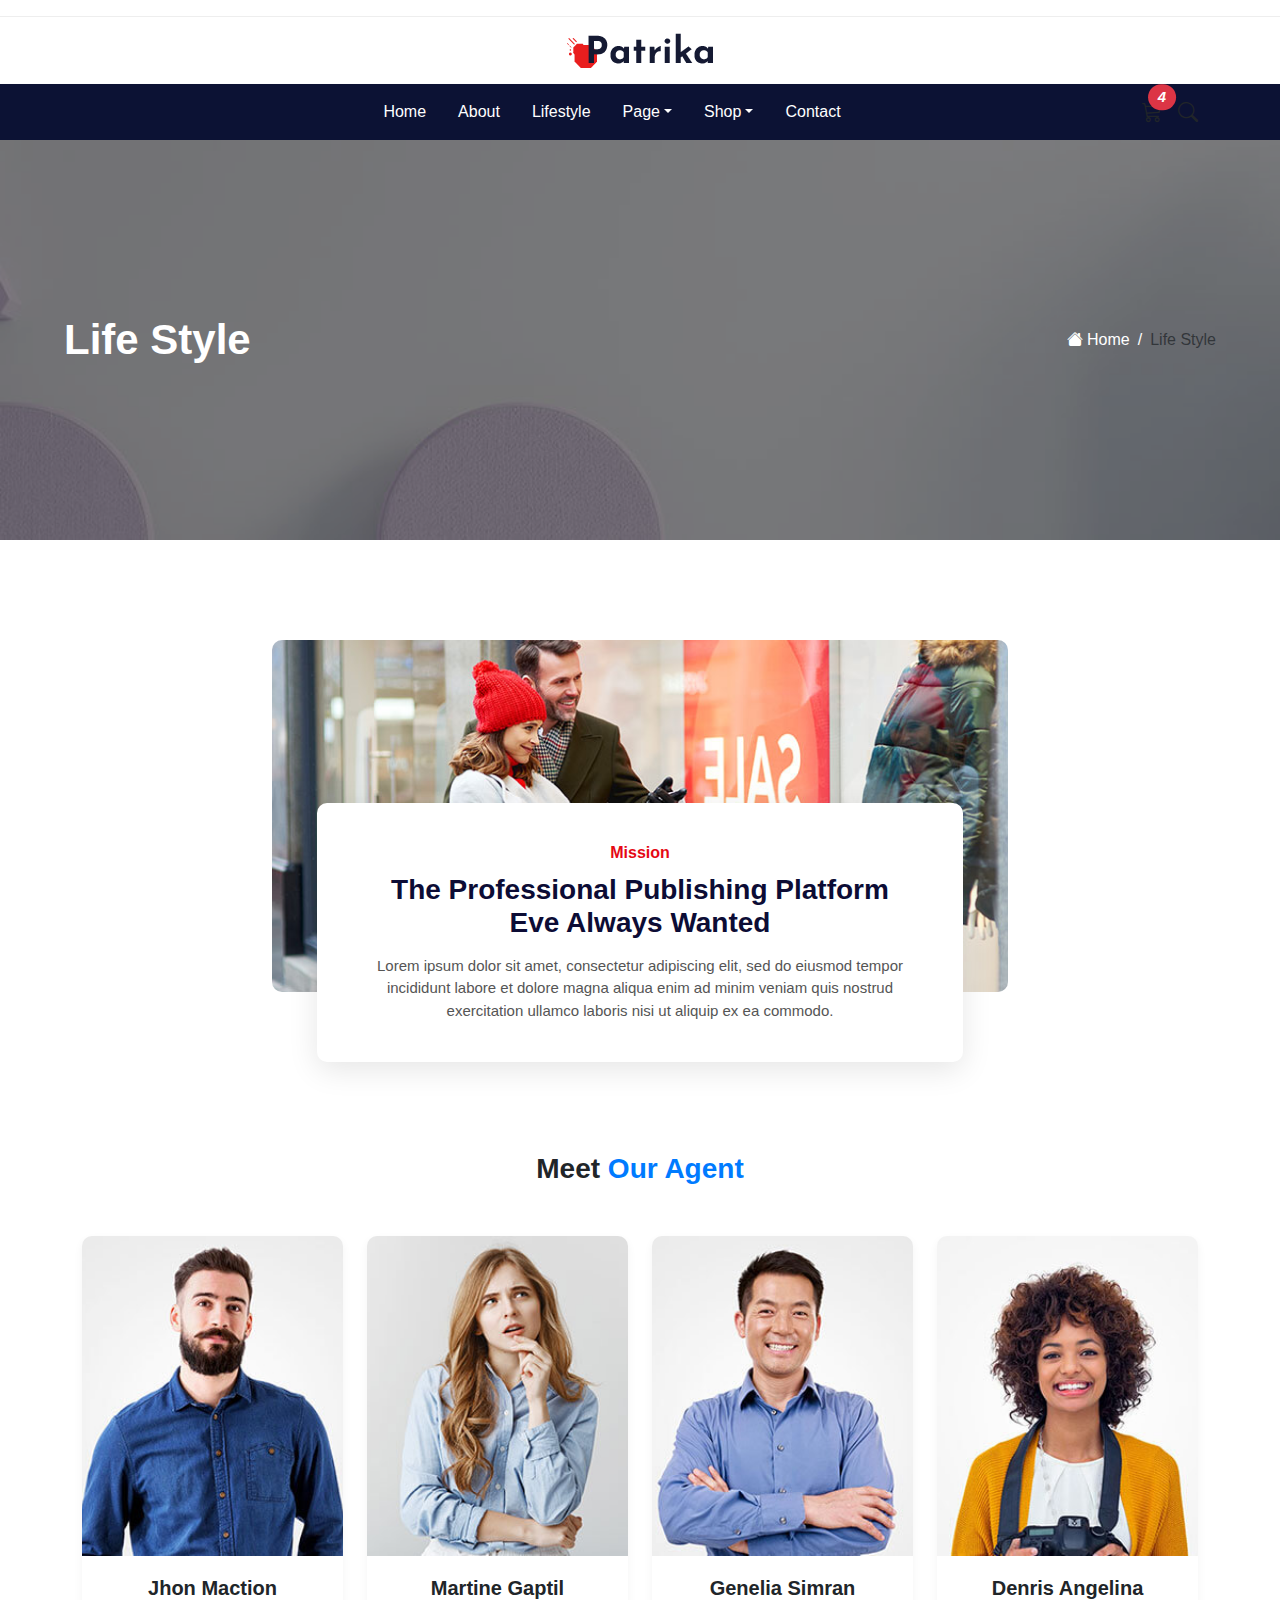
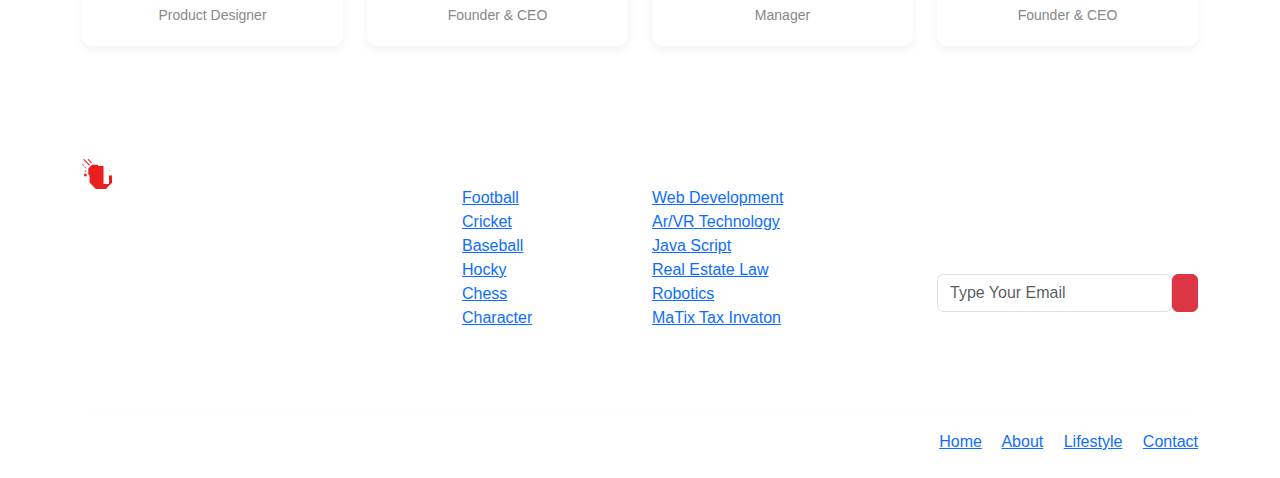
<file: about.html>
<!DOCTYPE html>
<html lang="en">

<head>
    <meta charset="UTF-8" />
    <meta name="viewport" content="width=device-width, initial-scale=1.0" />
    <title>Patrika - Lifestyle</title>
    <!-- Bootstrap CSS -->
    <link rel="stylesheet" href="css/bootstrap.min.css">
    <link href="https://cdn.jsdelivr.net/npm/bootstrap-icons@1.11.3/font/bootstrap-icons.css" rel="stylesheet">
    <link rel="stylesheet" href="css/lifestyle.css">

    <link rel="stylesheet" href="css/style.css">

</head>

<body>

    <!-- Top Bar -->
    <div class="top-bar">
        <div class="container d-flex justify-content-end">
            <div class="social-icons">
                <i class="bi bi-facebook"></i>
                <i class="bi bi-twitter"></i>
                <i class="bi bi-instagram"></i>
            </div>
        </div>
    </div>

    <!-- Logo (center top) -->
    <div class="text-center py-3">
        <img src="images/logo (1).png" alt="Patrika Logo" class="logo-img">
    </div>

    <!-- Navbar -->
    <nav class="navbar navbar-expand-lg bg-primary-600 shadow-sm">
        <div class="container">
            <button class="navbar-toggler" type="button" data-bs-toggle="collapse" data-bs-target="#navbarNav">
      <span class="navbar-toggler-icon"></span>
    </button>

            <div class="collapse navbar-collapse justify-content-center" id="navbarNav">
                <ul class="navbar-nav">
                    <li class="nav-item"><a class="nav-link active" href="./index.html">Home</a></li>
                    <li class="nav-item"><a class="nav-link" href="#">About</a></li>
                    <li class="nav-item"><a class="nav-link" href="./lifestyle.html">Lifestyle</a></li>

                    <li class="nav-item dropdown">
                        <a class="nav-link dropdown-toggle" href="#" id="pagesDropdown" role="button" data-bs-toggle="dropdown">Page</a>
                        <ul class="dropdown-menu">
                            <li><a class="dropdown-item" href="#">Page 1</a></li>
                            <li><a class="dropdown-item" href="#">Page 2</a></li>
                        </ul>
                    </li>

                    <li class="nav-item dropdown">
                        <a class="nav-link dropdown-toggle" href="#" id="shopDropdown" role="button" data-bs-toggle="dropdown">Shop</a>
                        <ul class="dropdown-menu">
                            <li><a class="dropdown-item" href="#">Shop 1</a></li>
                            <li><a class="dropdown-item" href="#">Shop 2</a></li>
                        </ul>
                    </li>

                    <li class="nav-item"><a class="nav-link" href="./contact.html">Contact</a></li>
                </ul>
            </div>

            <div class="d-flex align-items-center">
                <i class="bi bi-cart3 fs-5 me-3 position-relative">
        <span class="position-absolute top-0 start-100 translate-middle badge rounded-pill bg-danger">4</span>
      </i>
                <i class="bi bi-search fs-5"></i>
            </div>
        </div>
    </nav>

    <!-- Hero Section -->
    <section class="hero-section">
        <div class="hero-content container-fluid">
            <h1 class="hero-title">Life Style</h1>
            <nav aria-label="breadcrumb">
                <ol class="breadcrumb">
                    <li class="breadcrumb-item"><a href="#"><i class="bi bi-house-fill"></i> Home</a></li>
                    <li class="breadcrumb-item active" aria-current="page">Life Style</li>
                </ol>
            </nav>
        </div>
    </section>

    <!--picture-->
    <section class="mission-section">
        <div class="container position-relative">
            <div class="row justify-content-center">
                <div class="col-lg-8 col-md-10 mission-img-wrapper">
                    <img src="images/about.jpg" alt="Mission Image" class="mission-img">

                    <!-- Overlapping mission box -->
                    <div class="mission-content">
                        <h6>Mission</h6>
                        <h3>The Professional Publishing Platform Eve Always Wanted</h3>
                        <p>Lorem ipsum dolor sit amet, consectetur adipiscing elit, sed do eiusmod tempor incididunt labore et dolore magna aliqua enim ad minim veniam quis nostrud exercitation ullamco laboris nisi ut aliquip ex ea commodo.</p>
                    </div>
                </div>
            </div>
        </div>
    </section>
    <!--meet agent section-->
    <section class="agent-section">
        <div class="container">
            <h3>Meet <span>Our Agent</span></h3>

            <div class="row g-4 justify-content-center">

                <!-- Agent 1 -->
                <div class="col-12 col-sm-6 col-md-4 col-lg-3">
                    <div class="agent-card">
                        <div class="agent-img">
                            <img src="images/team1.jpg" alt="Jhon Maction">
                            <div class="social-icons">
                                <a href="#"><i class="bi bi-dribbble"></i></a>
                                <a href="#"><i class="bi bi-twitter"></i></a>
                                <a href="#"><i class="bi bi-behance"></i></a>
                                <a href="#"><i class="bi bi-bar-chart"></i></a>
                            </div>
                        </div>
                        <div class="agent-info">
                            <h5>Jhon Maction</h5>
                            <p>Product Designer</p>
                        </div>
                    </div>
                </div>

                <!-- Agent 2 -->
                <div class="col-12 col-sm-6 col-md-4 col-lg-3">
                    <div class="agent-card">
                        <div class="agent-img">
                            <img src="images/team2.jpg" alt="Martine Gaptil">
                            <div class="social-icons">
                                <a href="#"><i class="bi bi-dribbble"></i></a>
                                <a href="#"><i class="bi bi-twitter"></i></a>
                                <a href="#"><i class="bi bi-behance"></i></a>
                                <a href="#"><i class="bi bi-bar-chart"></i></a>
                            </div>
                        </div>
                        <div class="agent-info">
                            <h5>Martine Gaptil</h5>
                            <p>Founder & CEO</p>
                        </div>
                    </div>
                </div>

                <!-- Agent 3 -->
                <div class="col-12 col-sm-6 col-md-4 col-lg-3">
                    <div class="agent-card">
                        <div class="agent-img">
                            <img src="images/team3.jpg" alt="Genelia Simran">
                            <div class="social-icons">
                                <a href="#"><i class="bi bi-dribbble"></i></a>
                                <a href="#"><i class="bi bi-twitter"></i></a>
                                <a href="#"><i class="bi bi-behance"></i></a>
                                <a href="#"><i class="bi bi-bar-chart"></i></a>
                            </div>
                        </div>
                        <div class="agent-info">
                            <h5>Genelia Simran</h5>
                            <p>Manager</p>
                        </div>
                    </div>
                </div>

                <!-- Agent 4 -->
                <div class="col-12 col-sm-6 col-md-4 col-lg-3">
                    <div class="agent-card">
                        <div class="agent-img">
                            <img src="images/team4.jpg" alt="Denris Angelina">
                            <div class="social-icons">
                                <a href="#"><i class="bi bi-dribbble"></i></a>
                                <a href="#"><i class="bi bi-twitter"></i></a>
                                <a href="#"><i class="bi bi-behance"></i></a>
                                <a href="#"><i class="bi bi-bar-chart"></i></a>
                            </div>
                        </div>
                        <div class="agent-info">
                            <h5>Denris Angelina</h5>
                            <p>Founder & CEO</p>
                        </div>
                    </div>
                </div>

            </div>
        </div>
    </section>

    <!-- Footer Section -->
    <div class="footer text-white pt-5 pb-4">
        <div class="container">
            <div class="row">

                <!-- Logo & Contact -->
                <div class="col-md-4 mb-4">

                    <a class="footer-logo logo-wrapper" href="#">
                        <img class="img-fluid" src="./images/logo.png" alt="Potrika">
                    </a>
                    <p>Lorem ipsum dolor sit a adipisicing elit, sed do eiusmod tempor</p>

                    <div class="footer-contact">
                        <p><i class="fa-solid fa-location-dot"></i> 7C New York</p>
                        <p><i class="fa-solid fa-phone"></i> (800) 123 456 789</p>
                        <p><i class="fa-solid fa-envelope"></i> Example@Mail.Com</p>
                    </div>
                </div>

                <!-- Sports Links -->
                <div class="col-md-2 mb-4">
                    <h5 class="footer-title">Sports</h5>
                    <ul class="list-unstyled">
                        <li><a href="#">Football</a></li>
                        <li><a href="#">Cricket</a></li>
                        <li><a href="#">Baseball</a></li>
                        <li><a href="#">Hocky</a></li>
                        <li><a href="#">Chess</a></li>
                        <li><a href="#">Character</a></li>
                    </ul>
                </div>

                <!-- Technology Link -->
                <div class="col-md-3 mb-4">
                    <h5 class="footer-title">Technology</h5>
                    <ul class="list-unstyled">
                        <li><a href="#">Web Development</a></li>
                        <li><a href="#">Ar/VR Technology</a></li>
                        <li><a href="#">Java Script</a></li>
                        <li><a href="#">Real Estate Law</a></li>
                        <li><a href="#">Robotics</a></li>
                        <li><a href="#">MaTix Tax Invaton</a></li>
                    </ul>
                </div>

                <!-- Subscribe  -->
                <div class="col-md-3 mb-4">
                    <h5 class="footer-title">Subscribe</h5>
                    <p>Lorem ipsum dolor si consecte adipisicing elit, sed eiusmot incididunt ut labore et</p>
                    <form class="d-flex">
                        <input type="email" class="form-control" placeholder="Type Your Email">
                        <button class="btn btn-danger"><i class="fa-solid fa-paper-plane"></i></button>
                    </form>
                    <div class="footer-social mt-3">
                        <a href="#"><i class="fab fa-facebook-f"></i></a>
                        <a href="#"><i class="fab fa-twitter"></i></a>
                        <a href="#"><i class="fab fa-skype"></i></a>
                        <a href="#"><i class="fab fa-instagram"></i></a>
                    </div>
                </div>

            </div>

            <hr class="border-light">

            <!-- Bottom Bar -->
            <div class="row">
                <div class="col-md-6">
                    <p class="mb-0">Copyright 2021 AI Right Reserved</p>
                </div>
                <div class="col-md-6 text-md-end">
                    <a href="#" class="me-3">Home</a>
                    <a href="#" class="me-3">About</a>
                    <a href="#" class="me-3">Lifestyle</a>
                    <a href="#">Contact</a>
                </div>
            </div>



            <!-- Bootstrap JS -->
            <script src="./js/bootstrap.bundle.min.js"></script>
</body>

</html>
</file>
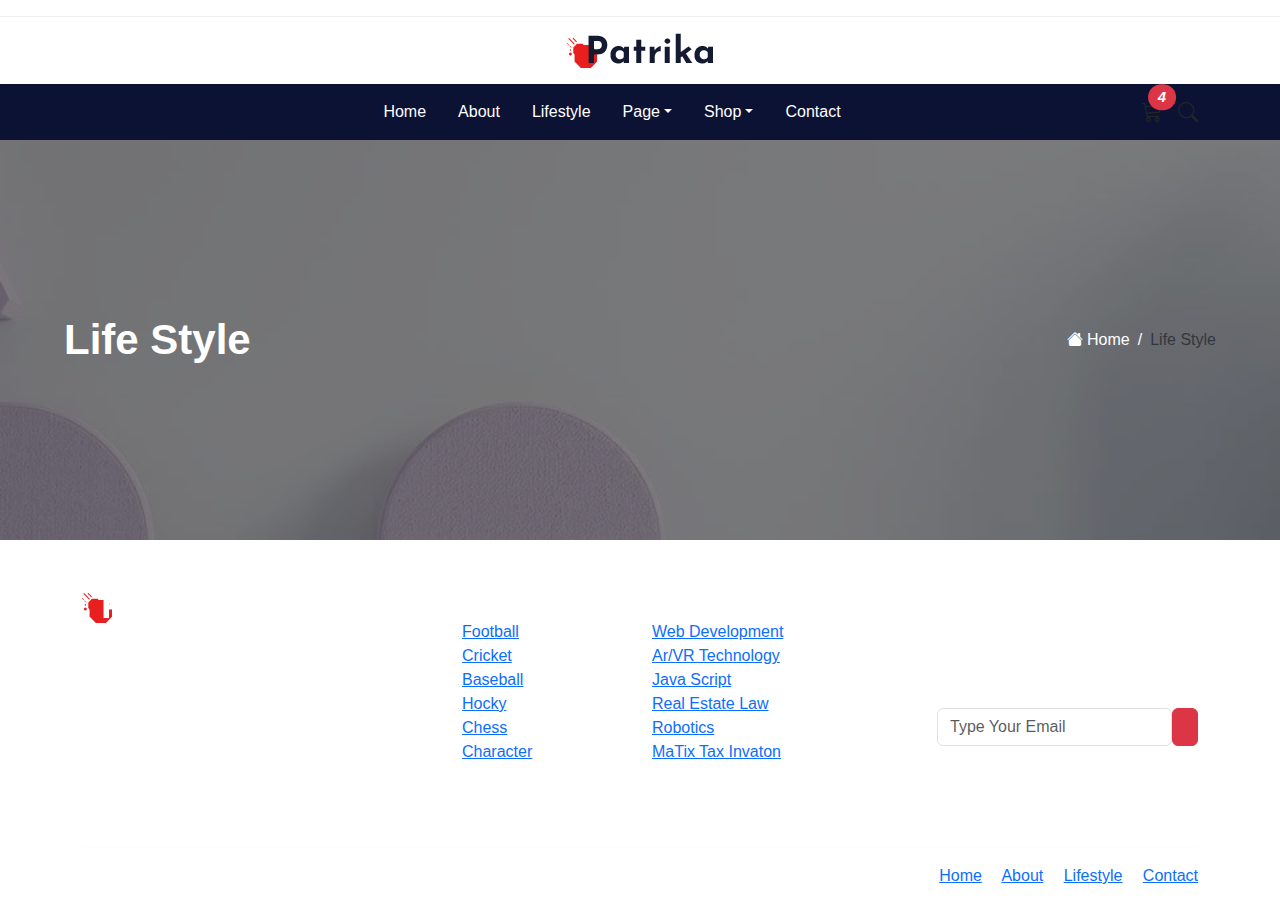
<file: contact.html>
<!DOCTYPE html>
<html lang="en">

<head>
    <meta charset="UTF-8" />
    <meta name="viewport" content="width=device-width, initial-scale=1.0" />
    <title>Patrika - Lifestyle</title>
    <!-- Bootstrap CSS -->
    <link rel="stylesheet" href="css/bootstrap.min.css">
    <link href="https://cdn.jsdelivr.net/npm/bootstrap-icons@1.11.3/font/bootstrap-icons.css" rel="stylesheet">
    <link rel="stylesheet" href="css/lifestyle.css">

    <link rel="stylesheet" href="css/style.css">

</head>

<body>

    <!-- Top Bar -->
    <div class="top-bar">
        <div class="container d-flex justify-content-end">
            <div class="social-icons">
                <i class="bi bi-facebook"></i>
                <i class="bi bi-twitter"></i>
                <i class="bi bi-instagram"></i>
            </div>
        </div>
    </div>

    <!-- Logo (center top) -->
    <div class="text-center py-3">
        <img src="images/logo (1).png" alt="Patrika Logo" class="logo-img">
    </div>

    <!-- Navbar -->
    <nav class="navbar navbar-expand-lg bg-primary-600 shadow-sm">
        <div class="container">
            <button class="navbar-toggler" type="button" data-bs-toggle="collapse" data-bs-target="#navbarNav">
      <span class="navbar-toggler-icon"></span>
    </button>

            <div class="collapse navbar-collapse justify-content-center" id="navbarNav">
                <ul class="navbar-nav">
                    <li class="nav-item"><a class="nav-link active" href="./index.html">Home</a></li>
                    <li class="nav-item"><a class="nav-link" href="#">About</a></li>
                    <li class="nav-item"><a class="nav-link" href="./lifestyle.html">Lifestyle</a></li>

                    <li class="nav-item dropdown">
                        <a class="nav-link dropdown-toggle" href="#" id="pagesDropdown" role="button" data-bs-toggle="dropdown">Page</a>
                        <ul class="dropdown-menu">
                            <li><a class="dropdown-item" href="#">Page 1</a></li>
                            <li><a class="dropdown-item" href="#">Page 2</a></li>
                        </ul>
                    </li>

                    <li class="nav-item dropdown">
                        <a class="nav-link dropdown-toggle" href="#" id="shopDropdown" role="button" data-bs-toggle="dropdown">Shop</a>
                        <ul class="dropdown-menu">
                            <li><a class="dropdown-item" href="#">Shop 1</a></li>
                            <li><a class="dropdown-item" href="#">Shop 2</a></li>
                        </ul>
                    </li>

                    <li class="nav-item"><a class="nav-link" href="./contact.html">Contact</a></li>
                </ul>
            </div>

            <div class="d-flex align-items-center">
                <i class="bi bi-cart3 fs-5 me-3 position-relative">
        <span class="position-absolute top-0 start-100 translate-middle badge rounded-pill bg-danger">4</span>
      </i>
                <i class="bi bi-search fs-5"></i>
            </div>
        </div>
    </nav>

    <!-- Hero Section -->
    <section class="hero-section">
        <div class="hero-content container-fluid">
            <h1 class="hero-title">Life Style</h1>
            <nav aria-label="breadcrumb">
                <ol class="breadcrumb">
                    <li class="breadcrumb-item"><a href="#"><i class="bi bi-house-fill"></i> Home</a></li>
                    <li class="breadcrumb-item active" aria-current="page">Life Style</li>
                </ol>
            </nav>
        </div>
    </section>

    <!-- Footer Section -->
    <div class="footer text-white pt-5 pb-4">
        <div class="container">
            <div class="row">

                <!-- Logo & Contact -->
                <div class="col-md-4 mb-4">

                    <a class="footer-logo logo-wrapper" href="#">
                        <img class="img-fluid" src="./images/logo.png" alt="Potrika">
                    </a>
                    <p>Lorem ipsum dolor sit a adipisicing elit, sed do eiusmod tempor</p>

                    <div class="footer-contact">
                        <p><i class="fa-solid fa-location-dot"></i> 7C New York</p>
                        <p><i class="fa-solid fa-phone"></i> (800) 123 456 789</p>
                        <p><i class="fa-solid fa-envelope"></i> Example@Mail.Com</p>
                    </div>
                </div>

                <!-- Sports Links -->
                <div class="col-md-2 mb-4">
                    <h5 class="footer-title">Sports</h5>
                    <ul class="list-unstyled">
                        <li><a href="#">Football</a></li>
                        <li><a href="#">Cricket</a></li>
                        <li><a href="#">Baseball</a></li>
                        <li><a href="#">Hocky</a></li>
                        <li><a href="#">Chess</a></li>
                        <li><a href="#">Character</a></li>
                    </ul>
                </div>

                <!-- Technology Link -->
                <div class="col-md-3 mb-4">
                    <h5 class="footer-title">Technology</h5>
                    <ul class="list-unstyled">
                        <li><a href="#">Web Development</a></li>
                        <li><a href="#">Ar/VR Technology</a></li>
                        <li><a href="#">Java Script</a></li>
                        <li><a href="#">Real Estate Law</a></li>
                        <li><a href="#">Robotics</a></li>
                        <li><a href="#">MaTix Tax Invaton</a></li>
                    </ul>
                </div>

                <!-- Subscribe  -->
                <div class="col-md-3 mb-4">
                    <h5 class="footer-title">Subscribe</h5>
                    <p>Lorem ipsum dolor si consecte adipisicing elit, sed eiusmot incididunt ut labore et</p>
                    <form class="d-flex">
                        <input type="email" class="form-control" placeholder="Type Your Email">
                        <button class="btn btn-danger"><i class="fa-solid fa-paper-plane"></i></button>
                    </form>
                    <div class="footer-social mt-3">
                        <a href="#"><i class="fab fa-facebook-f"></i></a>
                        <a href="#"><i class="fab fa-twitter"></i></a>
                        <a href="#"><i class="fab fa-skype"></i></a>
                        <a href="#"><i class="fab fa-instagram"></i></a>
                    </div>
                </div>

            </div>

            <hr class="border-light">

            <!-- Bottom Bar -->
            <div class="row">
                <div class="col-md-6">
                    <p class="mb-0">Copyright 2021 AI Right Reserved</p>
                </div>
                <div class="col-md-6 text-md-end">
                    <a href="#" class="me-3">Home</a>
                    <a href="#" class="me-3">About</a>
                    <a href="#" class="me-3">Lifestyle</a>
                    <a href="#">Contact</a>
                </div>
            </div>



            <!-- Bootstrap JS -->
            <script src="./js/bootstrap.bundle.min.js"></script>
</body>

</html>
</file>
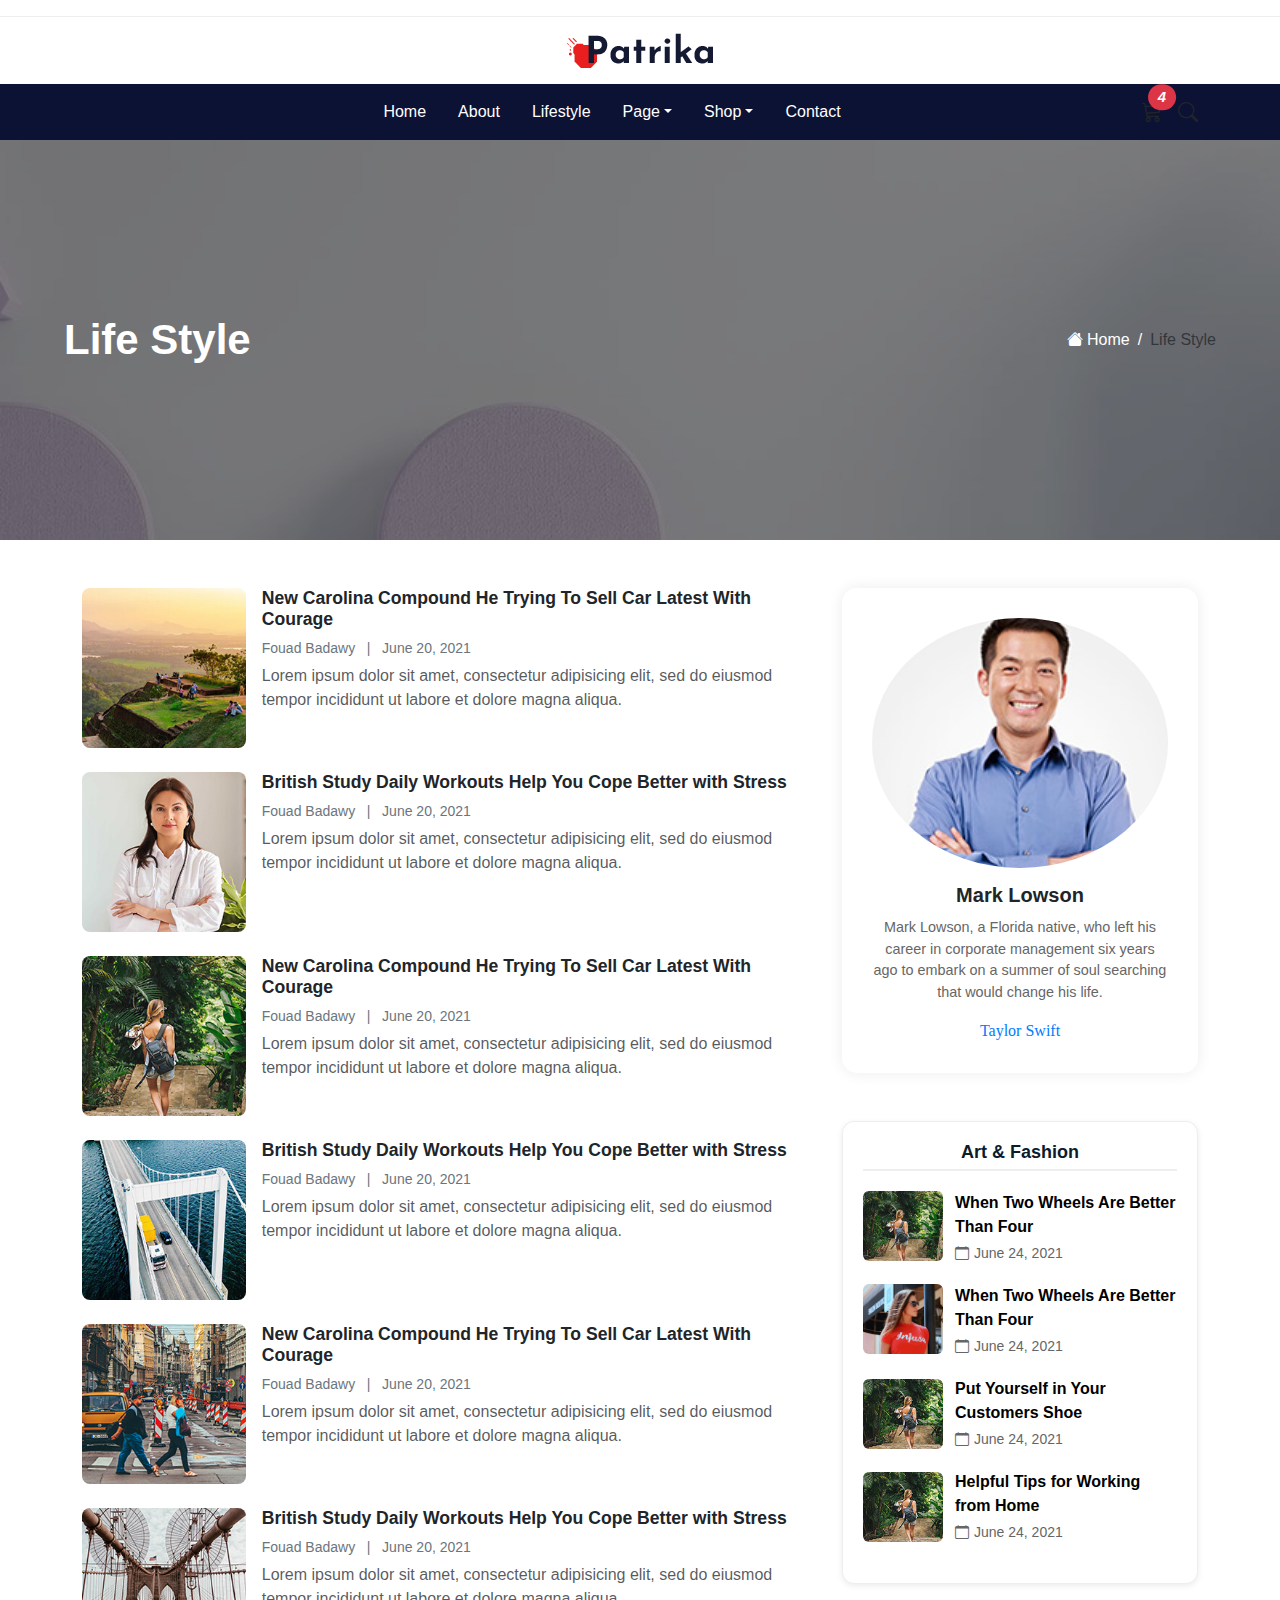
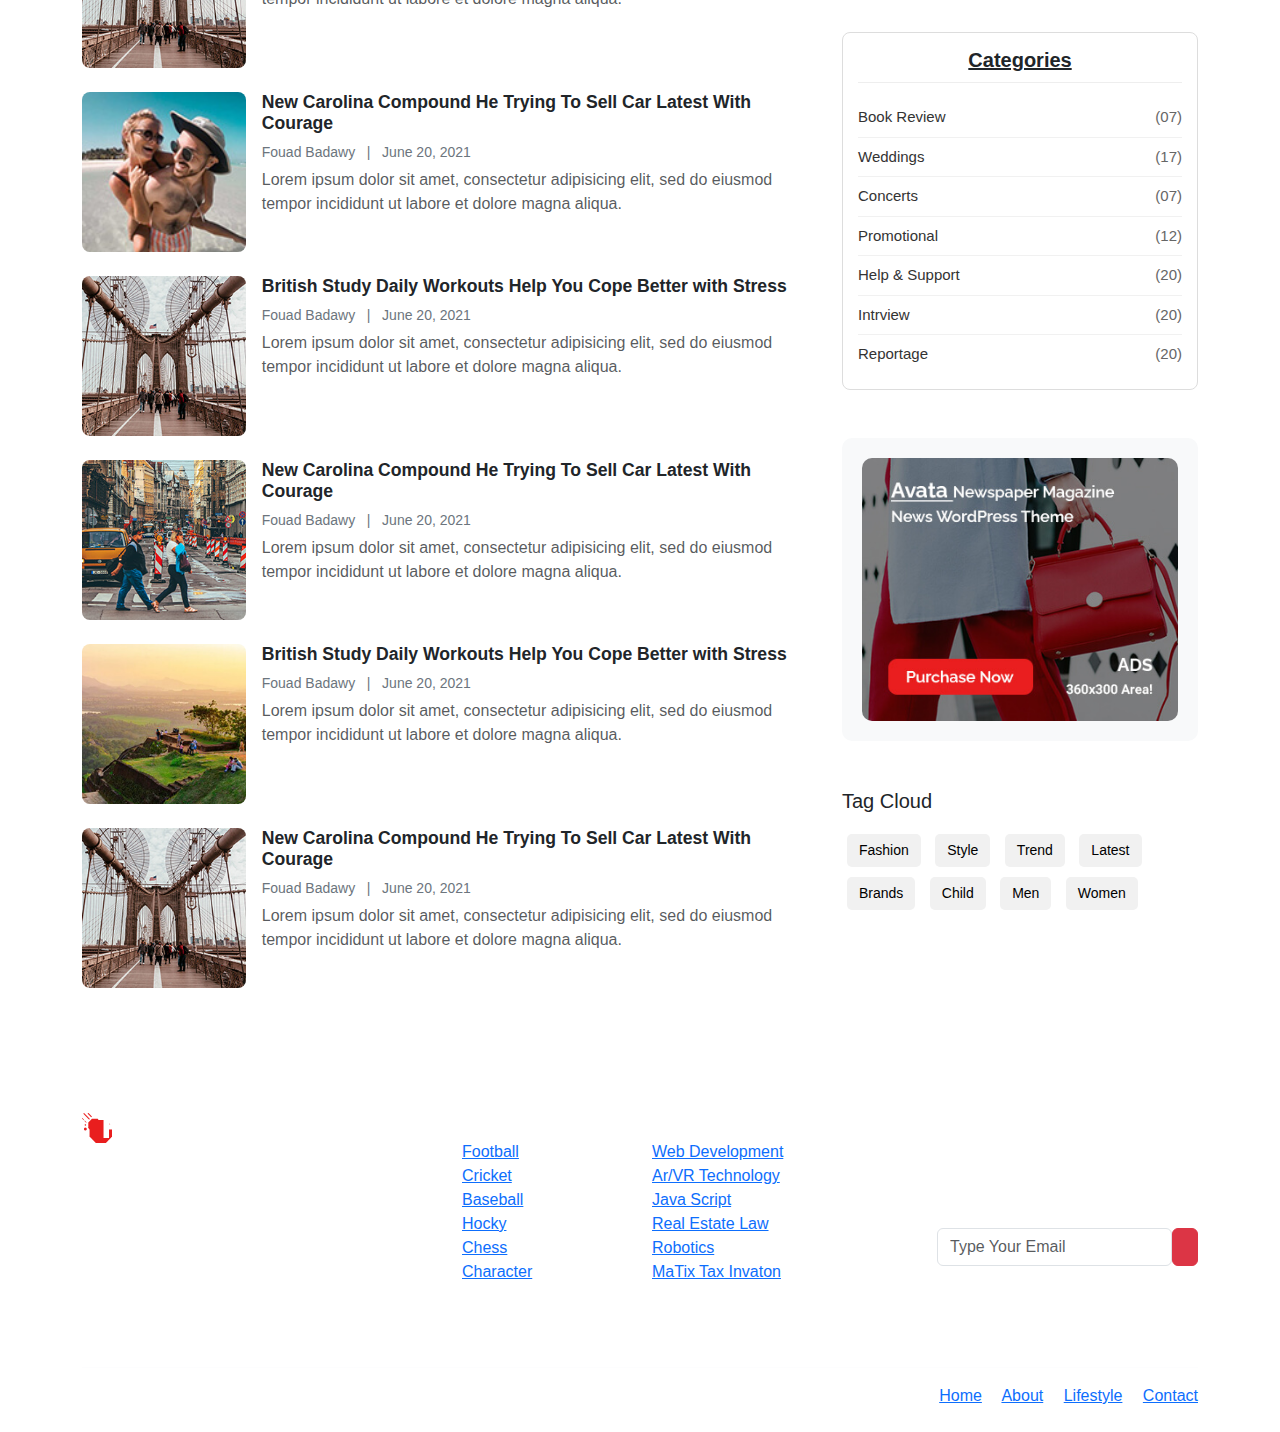
<file: lifestyle.html>
<!DOCTYPE html>
<html lang="en">

<head>
    <meta charset="UTF-8" />
    <meta name="viewport" content="width=device-width, initial-scale=1.0" />
    <title>Patrika - Lifestyle</title>
    <!-- Bootstrap CSS -->
    <link rel="stylesheet" href="css/bootstrap.min.css">
    <link href="https://cdn.jsdelivr.net/npm/bootstrap-icons@1.11.3/font/bootstrap-icons.css" rel="stylesheet">
    <link rel="stylesheet" href="css/lifestyle.css">

    <link rel="stylesheet" href="css/style.css">

</head>

<body>

    <!-- Top Bar -->
    <div class="top-bar">
        <div class="container d-flex justify-content-end">
            <div class="social-icons">
                <i class="bi bi-facebook"></i>
                <i class="bi bi-twitter"></i>
                <i class="bi bi-instagram"></i>
            </div>
        </div>
    </div>

    <!-- Logo (center top) -->
    <div class="text-center py-3">
        <img src="images/logo (1).png" alt="Patrika Logo" class="logo-img">
    </div>

    <!-- Navbar -->
    <nav class="navbar navbar-expand-lg bg-primary-600 shadow-sm">
        <div class="container">
            <button class="navbar-toggler" type="button" data-bs-toggle="collapse" data-bs-target="#navbarNav">
      <span class="navbar-toggler-icon"></span>
    </button>

            <div class="collapse navbar-collapse justify-content-center" id="navbarNav">
                <ul class="navbar-nav">
                    <li class="nav-item"><a class="nav-link active" href="./index.html">Home</a></li>
                    <li class="nav-item"><a class="nav-link" href="#">About</a></li>
                    <li class="nav-item"><a class="nav-link" href="./lifestyle.html">Lifestyle</a></li>

                    <li class="nav-item dropdown">
                        <a class="nav-link dropdown-toggle" href="#" id="pagesDropdown" role="button" data-bs-toggle="dropdown">Page</a>
                        <ul class="dropdown-menu">
                            <li><a class="dropdown-item" href="#">Page 1</a></li>
                            <li><a class="dropdown-item" href="#">Page 2</a></li>
                        </ul>
                    </li>

                    <li class="nav-item dropdown">
                        <a class="nav-link dropdown-toggle" href="#" id="shopDropdown" role="button" data-bs-toggle="dropdown">Shop</a>
                        <ul class="dropdown-menu">
                            <li><a class="dropdown-item" href="#">Shop 1</a></li>
                            <li><a class="dropdown-item" href="#">Shop 2</a></li>
                        </ul>
                    </li>

                    <li class="nav-item"><a class="nav-link" href="./contact.html">Contact</a></li>
                </ul>
            </div>

            <div class="d-flex align-items-center">
                <i class="bi bi-cart3 fs-5 me-3 position-relative">
        <span class="position-absolute top-0 start-100 translate-middle badge rounded-pill bg-danger">4</span>
      </i>
                <i class="bi bi-search fs-5"></i>
            </div>
        </div>
    </nav>

    <!-- Hero Section -->
    <section class="hero-section">
        <div class="hero-content container-fluid">
            <h1 class="hero-title">Life Style</h1>
            <nav aria-label="breadcrumb">
                <ol class="breadcrumb">
                    <li class="breadcrumb-item"><a href="#"><i class="bi bi-house-fill"></i> Home</a></li>
                    <li class="breadcrumb-item active" aria-current="page">Life Style</li>
                </ol>
            </nav>
        </div>
    </section>
    <div class="container py-5">
        <div class="row g-4">

            <!-- LEFT SIDE (Blog Posts) -->
            <div class="col-lg-8">

                <!-- Blog Post 1 -->
                <div class="d-flex mb-4">
                    <div class="me-3" style="width: 35%;">
                        <img src="./images/img1 (7).jpg" class="post-img" alt="">
                    </div>
                    <div>
                        <h6 class="post-title">New Carolina Compound He Trying To Sell Car Latest With Courage</h6>
                        <div class="post-meta">Fouad Badawy &nbsp;&nbsp;|&nbsp;&nbsp; June 20, 2021</div>
                        <p class="text-muted mb-0">Lorem ipsum dolor sit amet, consectetur adipisicing elit, sed do eiusmod tempor incididunt ut labore et dolore magna aliqua.</p>
                    </div>
                </div>

                <!-- Blog Post 2 -->
                <div class="d-flex mb-4">
                    <div class="me-3" style="width: 35%;">
                        <img src="./images/img2 (5).jpg" class="post-img" alt="">
                    </div>
                    <div>
                        <h6 class="post-title">British Study Daily Workouts Help You Cope Better with Stress</h6>
                        <div class="post-meta">Fouad Badawy &nbsp;&nbsp;|&nbsp;&nbsp; June 20, 2021</div>
                        <p class="text-muted mb-0">Lorem ipsum dolor sit amet, consectetur adipisicing elit, sed do eiusmod tempor incididunt ut labore et dolore magna aliqua.</p>
                    </div>
                </div>
                <!-- Blog Post 1 -->
                <div class="d-flex mb-4">
                    <div class="me-3" style="width: 35%;">
                        <img src="./images/img3 (2).jpg" class="post-img" alt="">
                    </div>
                    <div>
                        <h6 class="post-title">New Carolina Compound He Trying To Sell Car Latest With Courage</h6>
                        <div class="post-meta">Fouad Badawy &nbsp;&nbsp;|&nbsp;&nbsp; June 20, 2021</div>
                        <p class="text-muted mb-0">Lorem ipsum dolor sit amet, consectetur adipisicing elit, sed do eiusmod tempor incididunt ut labore et dolore magna aliqua.</p>
                    </div>
                </div>

                <!-- Blog Post 2 -->
                <div class="d-flex mb-4">
                    <div class="me-3" style="width: 35%;">
                        <img src="./images/img4 (4).jpg" class="post-img" alt="">
                    </div>
                    <div>
                        <h6 class="post-title">British Study Daily Workouts Help You Cope Better with Stress</h6>
                        <div class="post-meta">Fouad Badawy &nbsp;&nbsp;|&nbsp;&nbsp; June 20, 2021</div>
                        <p class="text-muted mb-0">Lorem ipsum dolor sit amet, consectetur adipisicing elit, sed do eiusmod tempor incididunt ut labore et dolore magna aliqua.</p>
                    </div>
                </div>

                <!-- Blog Post 1 -->
                <div class="d-flex mb-4">
                    <div class="me-3" style="width: 35%;">
                        <img src="./images/img5 (3).jpg" class="post-img" alt="">
                    </div>
                    <div>
                        <h6 class="post-title">New Carolina Compound He Trying To Sell Car Latest With Courage</h6>
                        <div class="post-meta">Fouad Badawy &nbsp;&nbsp;|&nbsp;&nbsp; June 20, 2021</div>
                        <p class="text-muted mb-0">Lorem ipsum dolor sit amet, consectetur adipisicing elit, sed do eiusmod tempor incididunt ut labore et dolore magna aliqua.</p>
                    </div>
                </div>

                <!-- Blog Post 2 -->
                <div class="d-flex mb-4">
                    <div class="me-3" style="width: 35%;">
                        <img src="./images/img6 (1).jpg" class="post-img" alt="">
                    </div>
                    <div>
                        <h6 class="post-title">British Study Daily Workouts Help You Cope Better with Stress</h6>
                        <div class="post-meta">Fouad Badawy &nbsp;&nbsp;|&nbsp;&nbsp; June 20, 2021</div>
                        <p class="text-muted mb-0">Lorem ipsum dolor sit amet, consectetur adipisicing elit, sed do eiusmod tempor incididunt ut labore et dolore magna aliqua.</p>
                    </div>
                </div>
                <!-- Blog Post 1 -->
                <div class="d-flex mb-4">
                    <div class="me-3" style="width: 35%;">
                        <img src="./images/img5 (2).jpg" class="post-img" alt="">
                    </div>
                    <div>
                        <h6 class="post-title">New Carolina Compound He Trying To Sell Car Latest With Courage</h6>
                        <div class="post-meta">Fouad Badawy &nbsp;&nbsp;|&nbsp;&nbsp; June 20, 2021</div>
                        <p class="text-muted mb-0">Lorem ipsum dolor sit amet, consectetur adipisicing elit, sed do eiusmod tempor incididunt ut labore et dolore magna aliqua.</p>
                    </div>
                </div>

                <!-- Blog Post 2 -->
                <div class="d-flex mb-4">
                    <div class="me-3" style="width: 35%;">
                        <img src="./images/img6 (1).jpg" class="post-img" alt="">
                    </div>
                    <div>
                        <h6 class="post-title">British Study Daily Workouts Help You Cope Better with Stress</h6>
                        <div class="post-meta">Fouad Badawy &nbsp;&nbsp;|&nbsp;&nbsp; June 20, 2021</div>
                        <p class="text-muted mb-0">Lorem ipsum dolor sit amet, consectetur adipisicing elit, sed do eiusmod tempor incididunt ut labore et dolore magna aliqua.</p>
                    </div>
                </div>
                <!-- Blog Post 1 -->
                <div class="d-flex mb-4">
                    <div class="me-3" style="width: 35%;">
                        <img src="./images/img5 (3).jpg" class="post-img" alt="">
                    </div>
                    <div>
                        <h6 class="post-title">New Carolina Compound He Trying To Sell Car Latest With Courage</h6>
                        <div class="post-meta">Fouad Badawy &nbsp;&nbsp;|&nbsp;&nbsp; June 20, 2021</div>
                        <p class="text-muted mb-0">Lorem ipsum dolor sit amet, consectetur adipisicing elit, sed do eiusmod tempor incididunt ut labore et dolore magna aliqua.</p>
                    </div>
                </div>

                <!-- Blog Post 2 -->
                <div class="d-flex mb-4">
                    <div class="me-3" style="width: 35%;">
                        <img src="./images/img1 (7).jpg" class="post-img" alt="">
                    </div>
                    <div>
                        <h6 class="post-title">British Study Daily Workouts Help You Cope Better with Stress</h6>
                        <div class="post-meta">Fouad Badawy &nbsp;&nbsp;|&nbsp;&nbsp; June 20, 2021</div>
                        <p class="text-muted mb-0">Lorem ipsum dolor sit amet, consectetur adipisicing elit, sed do eiusmod tempor incididunt ut labore et dolore magna aliqua.</p>
                    </div>
                </div>
                <!-- Blog Post 2 -->
                <div class="d-flex mb-4">
                    <div class="me-3" style="width: 35%;">
                        <img src="./images/img6 (1).jpg" class="post-img" alt="">
                    </div>
                    <div>
                        <h6 class="post-title">New Carolina Compound He Trying To Sell Car Latest With Courage</h6>
                        <div class="post-meta">Fouad Badawy &nbsp;&nbsp;|&nbsp;&nbsp; June 20, 2021</div>
                        <p class="text-muted mb-0">Lorem ipsum dolor sit amet, consectetur adipisicing elit, sed do eiusmod tempor incididunt ut labore et dolore magna aliqua.</p>
                    </div>
                </div>





            </div>

            <!-- RIGHT SIDE (Author Card) -->
            <div class="col-lg-4">
                <div class="author-card">
                    <img src="./images/author.jpg" alt="Author">
                    <h5>Mark Lowson</h5>
                    <p>Mark Lowson, a Florida native, who left his career in corporate management six years ago to embark on a summer of soul searching that would change his life.</p>
                    <div class="author-sign">Taylor Swift</div>
                </div>

                <!--Art fashion-->
                <aside class="sidebar-box mt-5">
                    <h5 class="sidebar-title">Art & Fashion</h5>

                    <div class="sidebar-post">
                        <div class="post-content d-flex">
                            <img src="./images/img3 (2).jpg" alt="hen Two Wheels Are Better Than Four">
                            <div class="post-content">
                                <p class="mb-1"><a href="#">When Two Wheels Are Better Than Four</a></p>
                                <small><i class="bi bi-calendar"></i> June 24, 2021</small>
                            </div>
                        </div>
                    </div>
                    <div class="sidebar-post">
                        <div class="post-content d-flex">
                            <img src="./images/img3.jpg" alt="hen Two Wheels Are Better Than Four">
                            <div class="post-content">
                                <p class="mb-1"><a href="#">When Two Wheels Are Better Than Four</a></p>
                                <small><i class="bi bi-calendar"></i> June 24, 2021</small>
                            </div>
                        </div>
                    </div>

                    <div class="sidebar-post">
                        <img src="images/img1 (3).jpg" alt="Put Yourself in Your Customers Shoe">
                        <div class="post-content">
                            <p class="mb-1"><a href="#">Put Yourself in Your Customers Shoe</a></p>
                            <small><i class="bi bi-calendar"></i> June 24, 2021</small>
                        </div>
                    </div>

                    <div class="sidebar-post">
                        <img src="images/img1 (4).jpg" alt="Helpful Tips for Working from Home">
                        <div class="post-content">
                            <p class="mb-1"><a href="#">Helpful Tips for Working from Home</a></p>
                            <small><i class="bi bi-calendar"></i> June 24, 2021</small>
                        </div>
                    </div>
                </aside>
                <!--catagories-->
                <div class=" mt-5">
                    <div class="categories-box">
                        <h5><u>Categories</u></h5>
                        <ul>
                            <li>Book Review <span>(07)</span></li>
                            <li>Weddings <span>(17)</span></li>
                            <li>Concerts <span>(07)</span></li>
                            <li>Promotional <span>(12)</span></li>
                            <li>Help & Support <span>(20)</span></li>
                            <li>Intrview <span>(20)</span></li>
                            <li>Reportage <span>(20)</span></li>
                        </ul>
                    </div>

                </div>
                <!--add box-->
                <div class="ad-box mt-5">
                    <img src="./images/ad.jpg" alt="Ad">

                </div>
                <!-- Tag Cloud Box -->
                <div class="tag-box mt-5">
                    <h5 class="mb-3">Tag Cloud</h5>
                    <div class="tag-cloud">
                        <a href="#">Fashion</a>
                        <a href="#">Style</a>
                        <a href="#">Trend</a>
                        <a href="#">Latest</a>
                        <a href="#">Brands</a>
                        <a href="#">Child</a>
                        <a href="#">Men</a>
                        <a href="#">Women</a>
                    </div>
                </div>

            </div>

        </div>
    </div>
    <!-- Footer Section -->
    <div class="footer text-white pt-5 pb-4">
        <div class="container">
            <div class="row">

                <!-- Logo & Contact -->
                <div class="col-md-4 mb-4">

                    <a class="footer-logo logo-wrapper" href="#">
                        <img class="img-fluid" src="./images/logo.png" alt="Potrika">
                    </a>
                    <p>Lorem ipsum dolor sit a adipisicing elit, sed do eiusmod tempor</p>

                    <div class="footer-contact">
                        <p><i class="fa-solid fa-location-dot"></i> 7C New York</p>
                        <p><i class="fa-solid fa-phone"></i> (800) 123 456 789</p>
                        <p><i class="fa-solid fa-envelope"></i> Example@Mail.Com</p>
                    </div>
                </div>

                <!-- Sports Links -->
                <div class="col-md-2 mb-4">
                    <h5 class="footer-title">Sports</h5>
                    <ul class="list-unstyled">
                        <li><a href="#">Football</a></li>
                        <li><a href="#">Cricket</a></li>
                        <li><a href="#">Baseball</a></li>
                        <li><a href="#">Hocky</a></li>
                        <li><a href="#">Chess</a></li>
                        <li><a href="#">Character</a></li>
                    </ul>
                </div>

                <!-- Technology Link -->
                <div class="col-md-3 mb-4">
                    <h5 class="footer-title">Technology</h5>
                    <ul class="list-unstyled">
                        <li><a href="#">Web Development</a></li>
                        <li><a href="#">Ar/VR Technology</a></li>
                        <li><a href="#">Java Script</a></li>
                        <li><a href="#">Real Estate Law</a></li>
                        <li><a href="#">Robotics</a></li>
                        <li><a href="#">MaTix Tax Invaton</a></li>
                    </ul>
                </div>

                <!-- Subscribe  -->
                <div class="col-md-3 mb-4">
                    <h5 class="footer-title">Subscribe</h5>
                    <p>Lorem ipsum dolor si consecte adipisicing elit, sed eiusmot incididunt ut labore et</p>
                    <form class="d-flex">
                        <input type="email" class="form-control" placeholder="Type Your Email">
                        <button class="btn btn-danger"><i class="fa-solid fa-paper-plane"></i></button>
                    </form>
                    <div class="footer-social mt-3">
                        <a href="#"><i class="fab fa-facebook-f"></i></a>
                        <a href="#"><i class="fab fa-twitter"></i></a>
                        <a href="#"><i class="fab fa-skype"></i></a>
                        <a href="#"><i class="fab fa-instagram"></i></a>
                    </div>
                </div>

            </div>

            <hr class="border-light">

            <!-- Bottom Bar -->
            <div class="row">
                <div class="col-md-6">
                    <p class="mb-0">Copyright 2021 AI Right Reserved</p>
                </div>
                <div class="col-md-6 text-md-end">
                    <a href="#" class="me-3">Home</a>
                    <a href="#" class="me-3">About</a>
                    <a href="#" class="me-3">Lifestyle</a>
                    <a href="#">Contact</a>
                </div>
            </div>
        </div>
    </div>


    <!-- Bootstrap JS -->
    <script src="./js/bootstrap.bundle.min.js"></script>
</body>

</html>
</file>
<file: css/lifestyle.css>
body {
        font-family: 'Poppins', sans-serif;
    }
    
    .top-bar {
        background: #fff;
        padding: 8px 0;
        border-bottom: 1px solid #eee;
    }
    
    .top-bar .social-icons i {
        color: #000;
        font-size: 16px;
        margin-right: 15px;
        cursor: pointer;
        transition: 0.3s;
    }
    
    .top-bar .social-icons i:hover {
        color: #ff3c3c;
    }
    /* Navbar */
    
    .navbar-brand {
        font-weight: 700;
        font-size: 28px;
    }
    
    .navbar-brand span {
        color: #ff3c3c;
    }
    
    .nav-link {
        color: #000 !important;
        font-weight: 500;
        margin-right: 15px;
    }
    
    .nav-link.active,
    .nav-link:hover {
        color: #ff3c3c !important;
    }
    /* Hero / Lifestyle section */
    
    .hero-section {
        background: url('../images/banner.jpg') center/cover no-repeat !important;
        height: 400px;
        position: relative;
        color: #fff;
        display: flex;
        align-items: center;
    }
    
    .hero-section::before {
        content: '';
        position: absolute;
        top: 0;
        left: 0;
        right: 0;
        bottom: 0;
        background: rgba(0, 0, 0, 0.45);
    }
    
    .hero-content {
        position: relative;
        z-index: 2;
        width: 100%;
        display: flex;
        justify-content: space-between;
        align-items: center;
        padding: 0 5%;
    }
    
    .hero-title {
        font-size: 42px;
        font-weight: 700;
        margin: 0;
    }
    
    .breadcrumb {
        background: transparent;
        margin: 0;
        font-size: 16px;
    }
    
    .breadcrumb a {
        color: #fff;
        text-decoration: none;
    }
    
    .breadcrumb-item+.breadcrumb-item::before {
        color: #fff;
    }
    /*blog section*/
    
    .post-img {
        width: 100%;
        height: 160px;
        object-fit: cover;
        border-radius: 8px;
    }
    
    .post-title {
        font-weight: 600;
        font-size: 1.1rem;
    }
    
    .post-meta {
        font-size: 0.9rem;
        color: #888;
        margin-bottom: 5px;
    }
    
    .author-card {
        border-radius: 10px;
        box-shadow: 0 0 15px rgba(0, 0, 0, 0.08);
        padding: 30px;
        text-align: center;
    }
    
    .author-card img {
        width: 120px;
        height: 120px;
        object-fit: cover;
        border-radius: 50%;
        margin-bottom: 15px;
    }
    
    .author-card h5 {
        font-weight: 600;
        margin-bottom: 10px;
    }
    
    .author-card p {
        color: #666;
        font-size: 0.9rem;
    }
    
    .author-sign {
        color: #007bff;
        font-family: cursive;
        font-size: 1rem;
        margin-top: 10px;
    }
    /*contact css*/
    
    .map-container {
        position: relative;
        height: 350px;
        width: 100%;
    }
    
    .contact-info {
        margin-top: -70px;
        z-index: 10;
        position: relative;
    }
    
    .info-box {
        background: #fff;
        border-radius: 10px;
        box-shadow: 0 4px 15px rgba(0, 0, 0, 0.1);
        text-align: center;
        padding: 30px 20px;
        transition: all 0.3s ease;
    }
    
    .info-box:hover {
        transform: translateY(-5px);
        box-shadow: 0 6px 18px rgba(0, 0, 0, 0.15);
    }
    
    .info-box i {
        font-size: 35px;
        color: #0d6efd;
        margin-bottom: 15px;
    }
    /*leave msg*/
    
    .contact-section {
        padding: 60px 0;
    }
    
    .contact-section h2 {
        text-align: center;
        font-weight: 700;
        color: #0c0c35;
        margin-bottom: 40px;
    }
    
    .contact-form .form-control {
        border: 1px solid #ccc;
        border-radius: 0;
        padding: 12px 15px;
        font-size: 15px;
    }
    
    .contact-form textarea {
        resize: none;
    }
    
    .btn-send {
        display: inline-block;
        background-color: #e50914;
        color: #fff;
        padding: 10px 40px;
        border-radius: 30px;
        font-weight: 500;
        transition: all 0.3s ease;
        border: none;
    }
    
    .btn-send:hover {
        background-color: #b920ce;
    }
    /* Shadow effect on sides */
    
    .shadow-wrap {
        box-shadow: 0 0 40px rgba(0, 0, 0, 0.05);
        padding: 50px;
        background: #fff;
    }
    
    @media (max-width: 768px) {
        .shadow-wrap {
            padding: 30px 20px;
        }
    }
    /*about page*/
    
    .mission-section {
        padding: 100px 0;
        position: relative;
        overflow: visible;
    }
    
    .mission-img-wrapper {
        position: relative;
        z-index: 1;
    }
    
    .mission-img {
        border-radius: 10px;
        width: 100%;
        height: auto;
        display: block;
        margin: 0 auto;
    }
    
    .mission-content {
        position: absolute;
        bottom: -70px;
        /* overlap height */
        left: 50%;
        transform: translateX(-50%);
        background: #fff;
        box-shadow: 0 8px 30px rgba(0, 0, 0, 0.1);
        border-radius: 10px;
        padding: 40px 50px;
        text-align: center;
        width: 85%;
        /* slightly smaller than image (col-8 width) */
        z-index: 2;
    }
    
    .mission-content h6 {
        color: #e50914;
        font-weight: 600;
        margin-bottom: 10px;
    }
    
    .mission-content h3 {
        font-weight: 700;
        color: #0c0c35;
        margin-bottom: 15px;
    }
    
    .mission-content p {
        color: #555;
        font-size: 15px;
        margin-bottom: 0;
    }
    
    @media (max-width: 768px) {
        .mission-content {
            width: 95%;
            padding: 25px 20px;
            bottom: -50px;
        }
    }
    /*meet agent section*/
    
    .agent-section {
        text-align: center;
        padding: 60px 0;
    }
    
    .agent-section h3 {
        font-weight: 700;
        margin-bottom: 50px;
    }
    
    .agent-section h3 span {
        color: #007bff;
    }
    
    .agent-card {
        background: #fff;
        border-radius: 10px;
        overflow: hidden;
        transition: all 0.3s ease;
        box-shadow: 0 4px 10px rgba(0, 0, 0, 0.05);
        position: relative;
    }
    
    .agent-card:hover {
        transform: translateY(-5px);
        box-shadow: 0 6px 20px rgba(0, 0, 0, 0.1);
    }
    
    .agent-img {
        position: relative;
        overflow: hidden;
    }
    
    .agent-img img {
        width: 100%;
        height: 320px;
        object-fit: cover;
        display: block;
        transition: all 0.4s ease;
    }
    
    .agent-card:hover img {
        transform: scale(1.05);
        opacity: 0.9;
    }
    /* Social icons on hover */
    
    .social-icons {
        position: absolute;
        bottom: 20px;
        left: 50%;
        transform: translateX(-50%);
        display: flex;
        gap: 10px;
        opacity: 0;
        transition: all 0.4s ease;
    }
    
    .agent-card:hover .social-icons {
        opacity: 1;
        bottom: 30px;
    }
    
    .social-icons a {
        background: #fff;
        color: #ff4d4d;
        border-radius: 50%;
        width: 38px;
        height: 38px;
        display: flex;
        justify-content: center;
        align-items: center;
        font-size: 16px;
        text-decoration: none;
        transition: all 0.3s ease;
        box-shadow: 0 3px 6px rgba(0, 0, 0, 0.15);
    }
    
    .social-icons a:hover {
        background: #ff4d4d;
        color: #fff;
    }
    
    .agent-info {
        padding: 20px;
    }
    
    .agent-info h5 {
        font-weight: 600;
        margin-bottom: 5px;
    }
    
    .agent-info p {
        color: #888;
        font-size: 14px;
        margin: 0;
    }
</file>
<file: css/style.css>
* {
    margin: 0;
    padding: 0;
    box-sizing: border-box;
    font-family: 'Segoe UI', Tahoma, Geneva, Verdana, sans-serif;
}

.navbar {
    background-color: #0c1234;
}

.navbar-brand {
    font-size: 28px;
    font-weight: bold;
    color: #fff;
}

.navbar-nav .nav-link {
    color: #fff !important;
    margin: 0 8px;
    font-weight: 500;
}

.navbar-nav .nav-link:hover {
    color: red !important;
}

.hero-section {
    background: url('../images/WhatsApp Image 2025-09-16 at 16.55.44_7af7c2aa.jpg') no-repeat center center;
    background-size: cover;
    padding: 100px 0;
    position: relative;
    overflow: hidden;
}

.hero-section h1 {
    font-weight: 700;
    font-size: 42px;
    line-height: 1.3;
}

.hero-section p {
    color: #555;
    margin: 20px 0;
    max-width: 500px;
}

.hero-section .btn-danger {
    padding: 10px 25px;
    border-radius: 6px;
}

.hero-section .btn-link {
    text-decoration: none;
    margin-left: 15px;
    font-weight: 600;
}

.hero-image {
    max-width: 100%;
    z-index: 0;
    position: relative;
    margin-left: -140px;
}

.slider_wrapper {
    width: 100px;
    height: 430px;
}

.article-box {
    position: absolute;
    top: 50%;
    right: -10px;
    transform: translateY(-50%);
    width: 280px;
}

.article {
    background: #fff;
    border-radius: 12px;
    padding: 12px;
    display: flex;
    align-items: center;
    gap: 12px;
    box-shadow: 0 4px 15px rgba(0, 0, 0, 0.1);
    margin-bottom: 15px;
}

.article img {
    width: 55px;
    height: 55px;
    border-radius: 50%;
    object-fit: cover;
}

.article .badge {
    font-size: 12px;
    padding: 4px 8px;
}

.article p {
    margin: 0;
    font-size: 14px;
    font-weight: 500;
}

.category1 {
    font-size: 14px;
    color: #6c757d;
    margin-bottom: 5px;
}

.card-title {
    font-size: 18px;
    font-weight: bold;
    margin-bottom: 8px;
}

.author-date {
    font-size: 14px;
    color: #6c757d;
}

.nav-category a {
    color: #6c757d;
    margin-right: 15px;
    font-weight: 500;
    text-decoration: none;
}

.nav-category a.active {
    background: #000;
    color: #fff !important;
    padding: 5px 15px;
    border-radius: 5px;
}

.card-custom {
    border: none;
    border-radius: 15px;
    overflow: hidden;
}

.card-custom img {
    width: 100%;
    height: auto;
    object-fit: cover;
}

.small-post img {
    width: 60px;
    height: 60px;
    border-radius: 10px;
    object-fit: cover;
    margin-right: 10px;
}

.author-card {
    border: none;
    border-radius: 15px;
    overflow: hidden;
    text-align: center;
}

.author-card img {
    width: 100%;
    height: 250px;
    object-fit: cover;
}

.author-card .card-body {
    padding: 20px;
}

.social-icons a {
    color: #000;
    margin: 0 10px;
    font-size: 18px;
}

.section-title {
    background: #0d1b3d;
    color: #fff;
    padding: 6px 15px;
    font-weight: bold;
    display: inline-block;
    margin-bottom: 20px;
}

.post-card {
    margin-bottom: 30px;
}

.post-card img {
    width: 100%;
    border-radius: 6px;
}

.post-card h5 {
    font-weight: bold;
    margin-top: 10px;
}

.post-meta {
    font-size: 14px;
    color: #6c757d;
}

.sidebar-title {
    font-weight: bold;
    margin-bottom: 15px;
    border-bottom: 2px solid #eee;
    padding-bottom: 5px;
}

.sidebar-post {
    display: flex;
    margin-bottom: 15px;
}

.sidebar-post img {
    width: 60px;
    height: 60px;
    object-fit: cover;
    border-radius: 4px;
    margin-right: 10px;
}

.categories ul {
    list-style: none;
    padding: 0;
}

.categories ul li {
    margin-bottom: 8px;
}

.categories ul li a {
    text-decoration: none;
    color: #000;
}

.badge-fashion {
    background: #0d1b3d;
    color: #fff;
    padding: 3px 8px;
    font-size: 12px;
    border-radius: 3px;
}

.big_pic {
    height: auto;
    width: 50px;
}

.sidebar-box {
    border: 1px solid #eee;
    padding: 20px;
    border-radius: 12px;
    background: #fff;
    box-shadow: 0 2px 6px rgba(0, 0, 0, 0.08);
}

.sidebar-title {
    font-weight: 700;
    font-size: 18px;
    text-align: center;
    margin-bottom: 20px;
    color: #0d1b2a;
}

.sidebar-post {
    display: flex;
    align-items: center;
    margin-bottom: 20px;
}

.sidebar-post img {
    width: 80px;
    height: 70px;
    object-fit: cover;
    margin-right: 12px;
    border-radius: 6px;
}

.post-content {
    flex: 1;
}

.sidebar-post a {
    text-decoration: none;
    color: #000;
    font-weight: 600;
    transition: color 0.3s;
}

.sidebar-post a:hover {
    color: #e63946;
}

.sidebar-post small {
    color: #666;
    font-size: 14px;
    display: flex;
    align-items: center;
    gap: 5px;
}

.sidebar-post i {
    font-size: 14px;
    color: #666;
}

.categories-box {
    border: 1px solid #ddd;
    border-radius: 8px;
    padding: 15px;
    background: #fff;
}

.categories-box h5 {
    font-weight: bold;
    text-align: center;
    border-bottom: 1px solid #eee;
    padding-bottom: 10px;
    margin-bottom: 15px;
}

.categories-box ul {
    list-style: none;
    padding: 0;
    margin: 0;
}

.categories-box ul li {
    display: flex;
    justify-content: space-between;
    padding: 8px 0;
    border-bottom: 1px solid #f1f1f1;
    font-size: 15px;
    color: #333;
}

.categories-box ul li:last-child {
    border-bottom: none;
}

.categories-box ul li span {
    color: #666;
}

.ad-box {
    background: #f8f9fa;
    border-radius: 10px;
    overflow: hidden;
    text-align: center;
    margin-bottom: 20px;
    padding: 20px;
}

.ad-box img {
    width: 100%;
    border-radius: 10px;
}

.subscribe-box {
    background: #fff;
    border-radius: 10px;
    padding: 20px;
    box-shadow: 0 2px 10px rgba(0, 0, 0, 0.1);
    text-align: center;
}

.subscribe-box h5 {
    font-weight: bold;
    margin-bottom: 15px;
}

.subscribe-box input {
    margin-bottom: 15px;
}

.subscribe-btn {
    background: #e63946;
    border: none;
    color: #fff;
    font-weight: bold;
    padding: 10px;
    border-radius: 5px;
    width: 100%;
}

.latest-news-title {
    background: #0d1b3d;
    color: #fff;
    display: inline-block;
    padding: 5px 15px;
    font-weight: bold;
    border-radius: 4px;
    margin-bottom: 15px;
}

.blog-card img {
    width: 100%;
    height: auto;
    border-radius: 6px;
}

.blog-card h5 {
    font-size: 1rem;
    margin-top: 8px;
}

.tag-cloud a {
    display: inline-block;
    background: #f1f1f1;
    margin: 5px;
    padding: 6px 12px;
    border-radius: 5px;
    color: #000;
    text-decoration: none;
    font-size: 14px;
}

.tag-cloud a:hover {
    background: #0d6efd;
    color: #fff;
}
</file>
